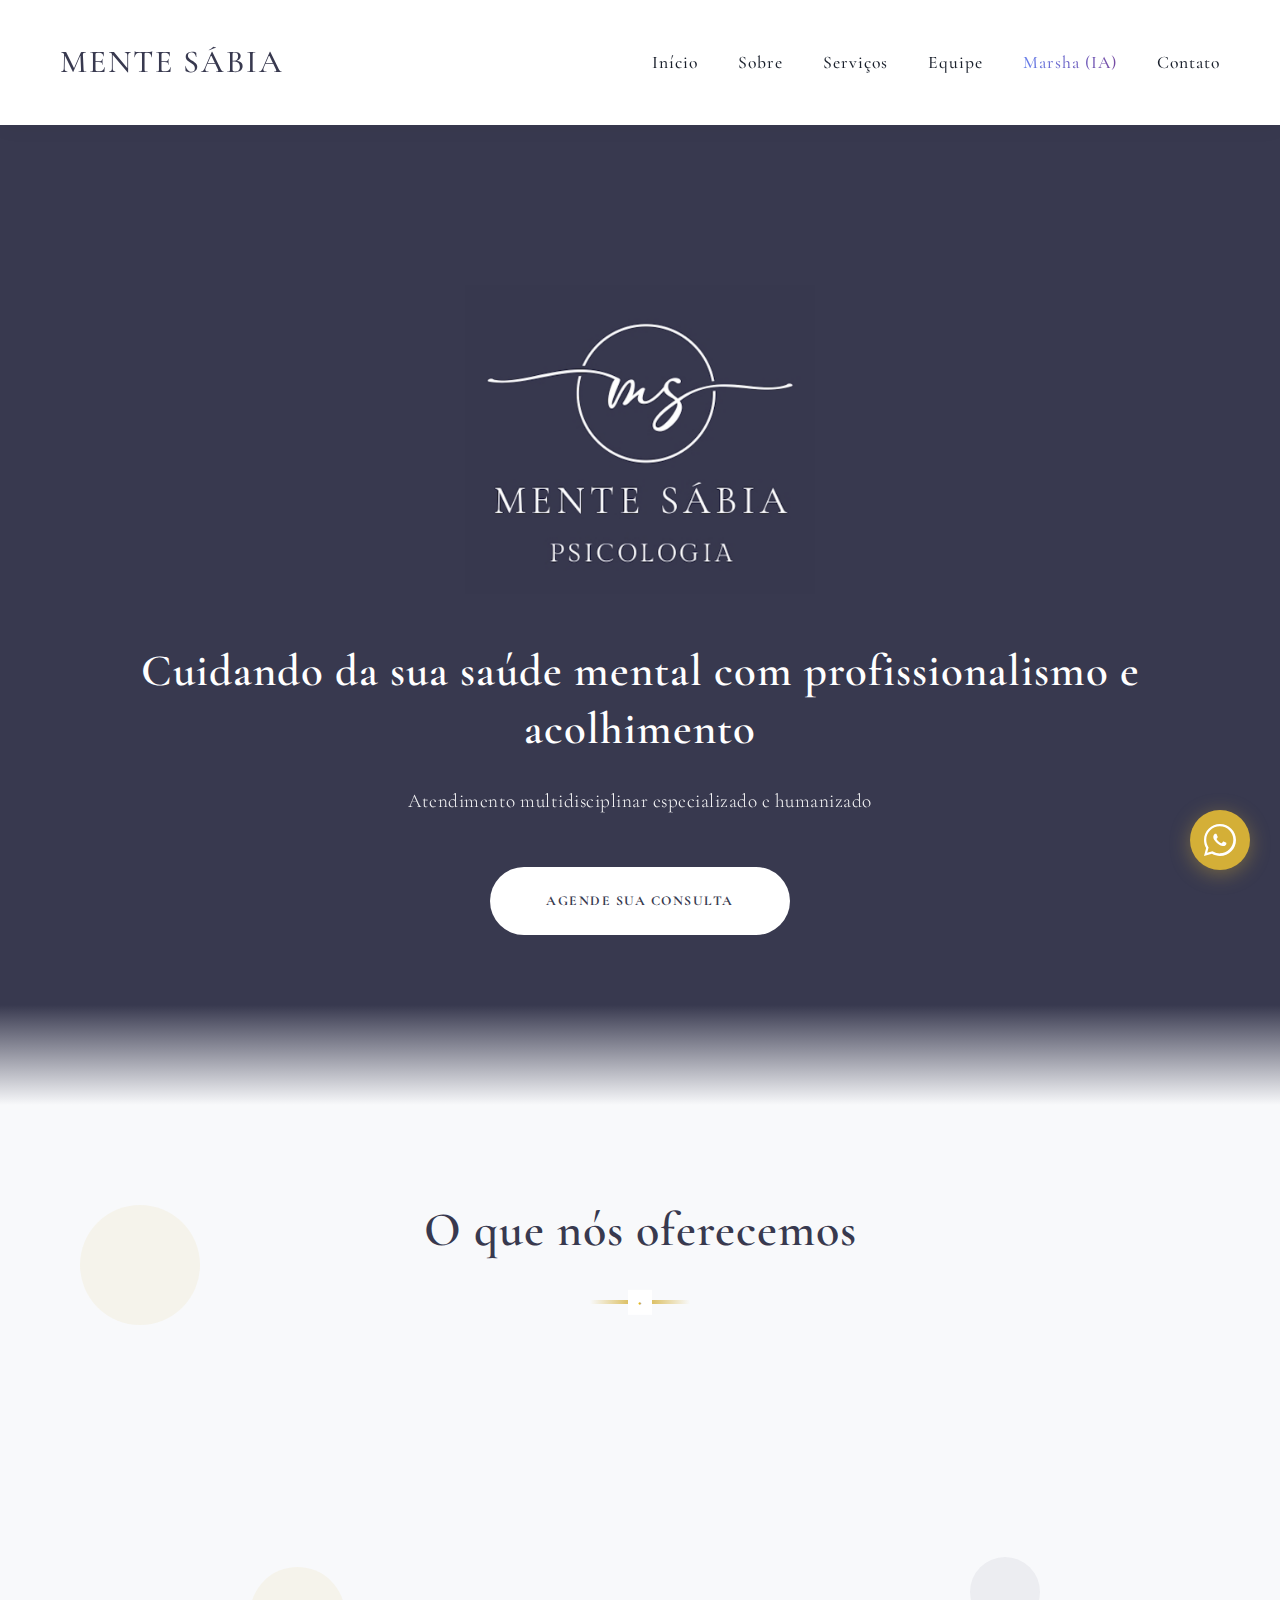
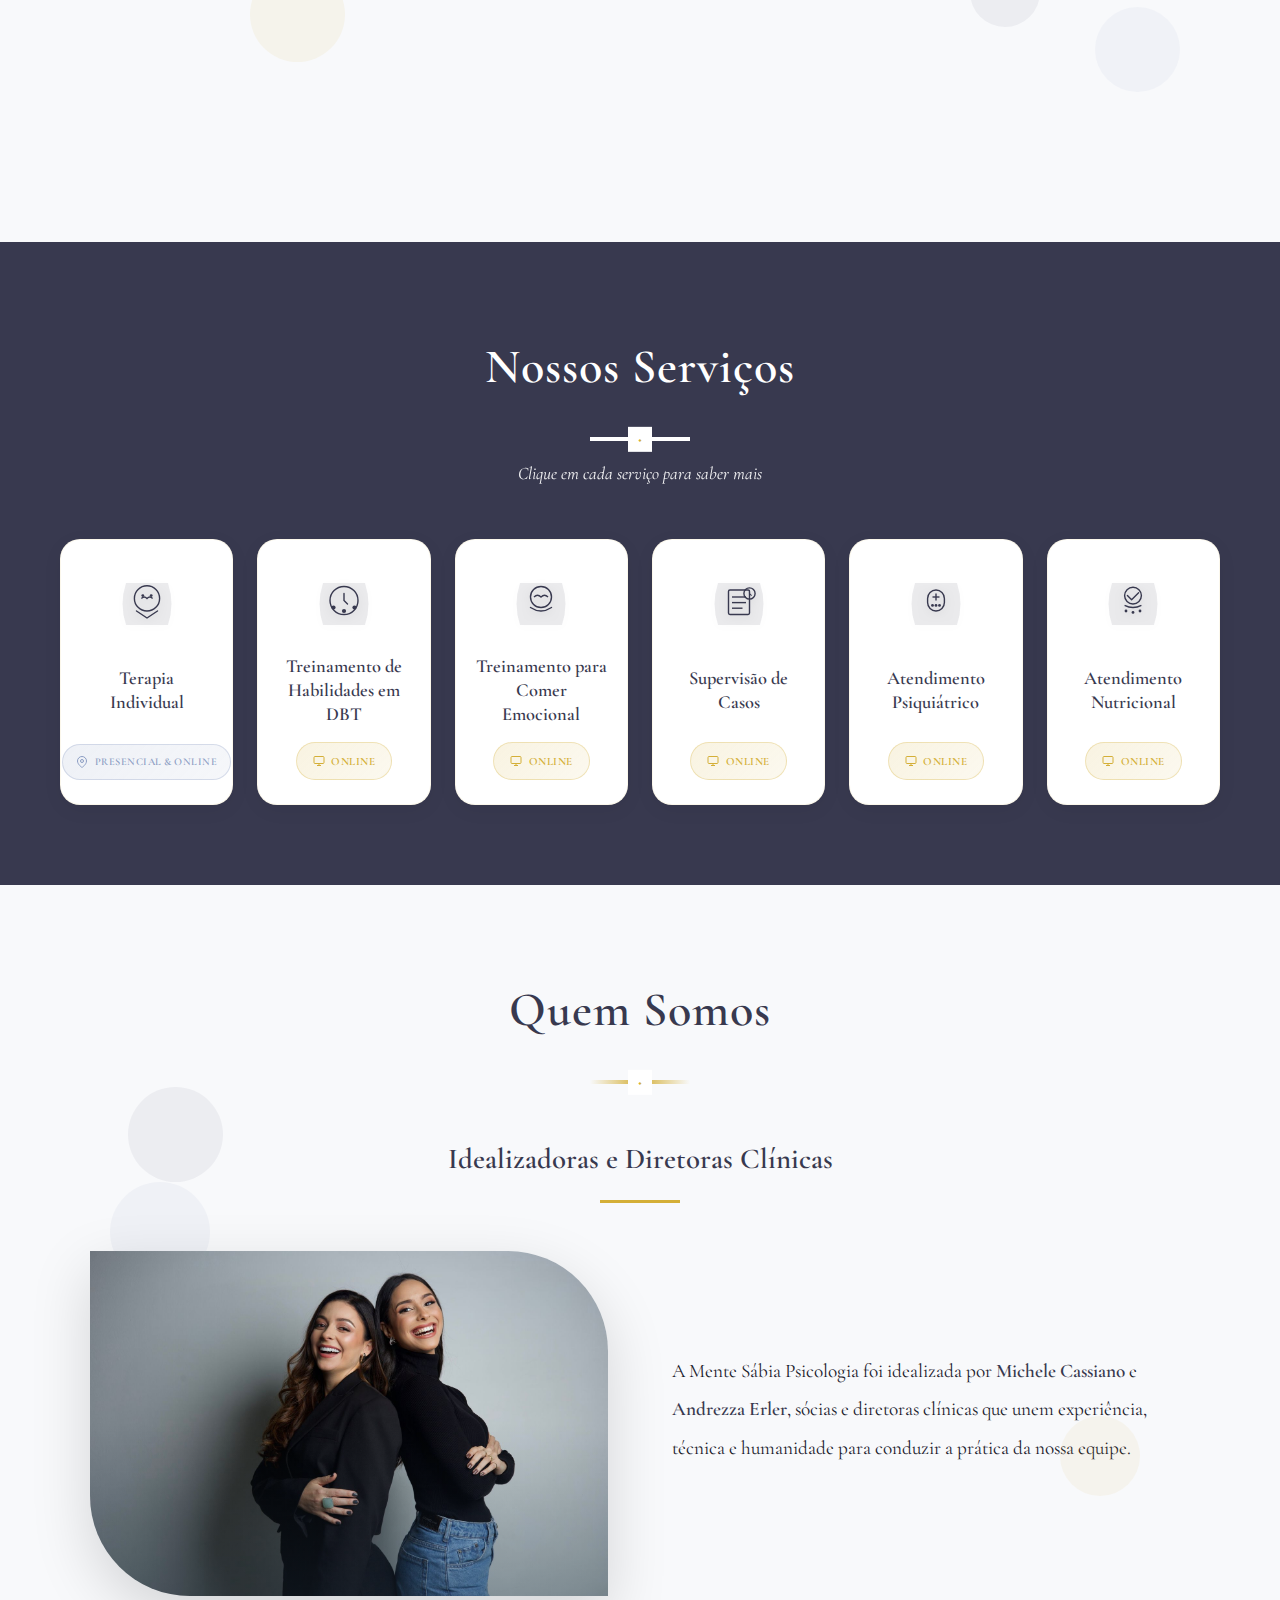
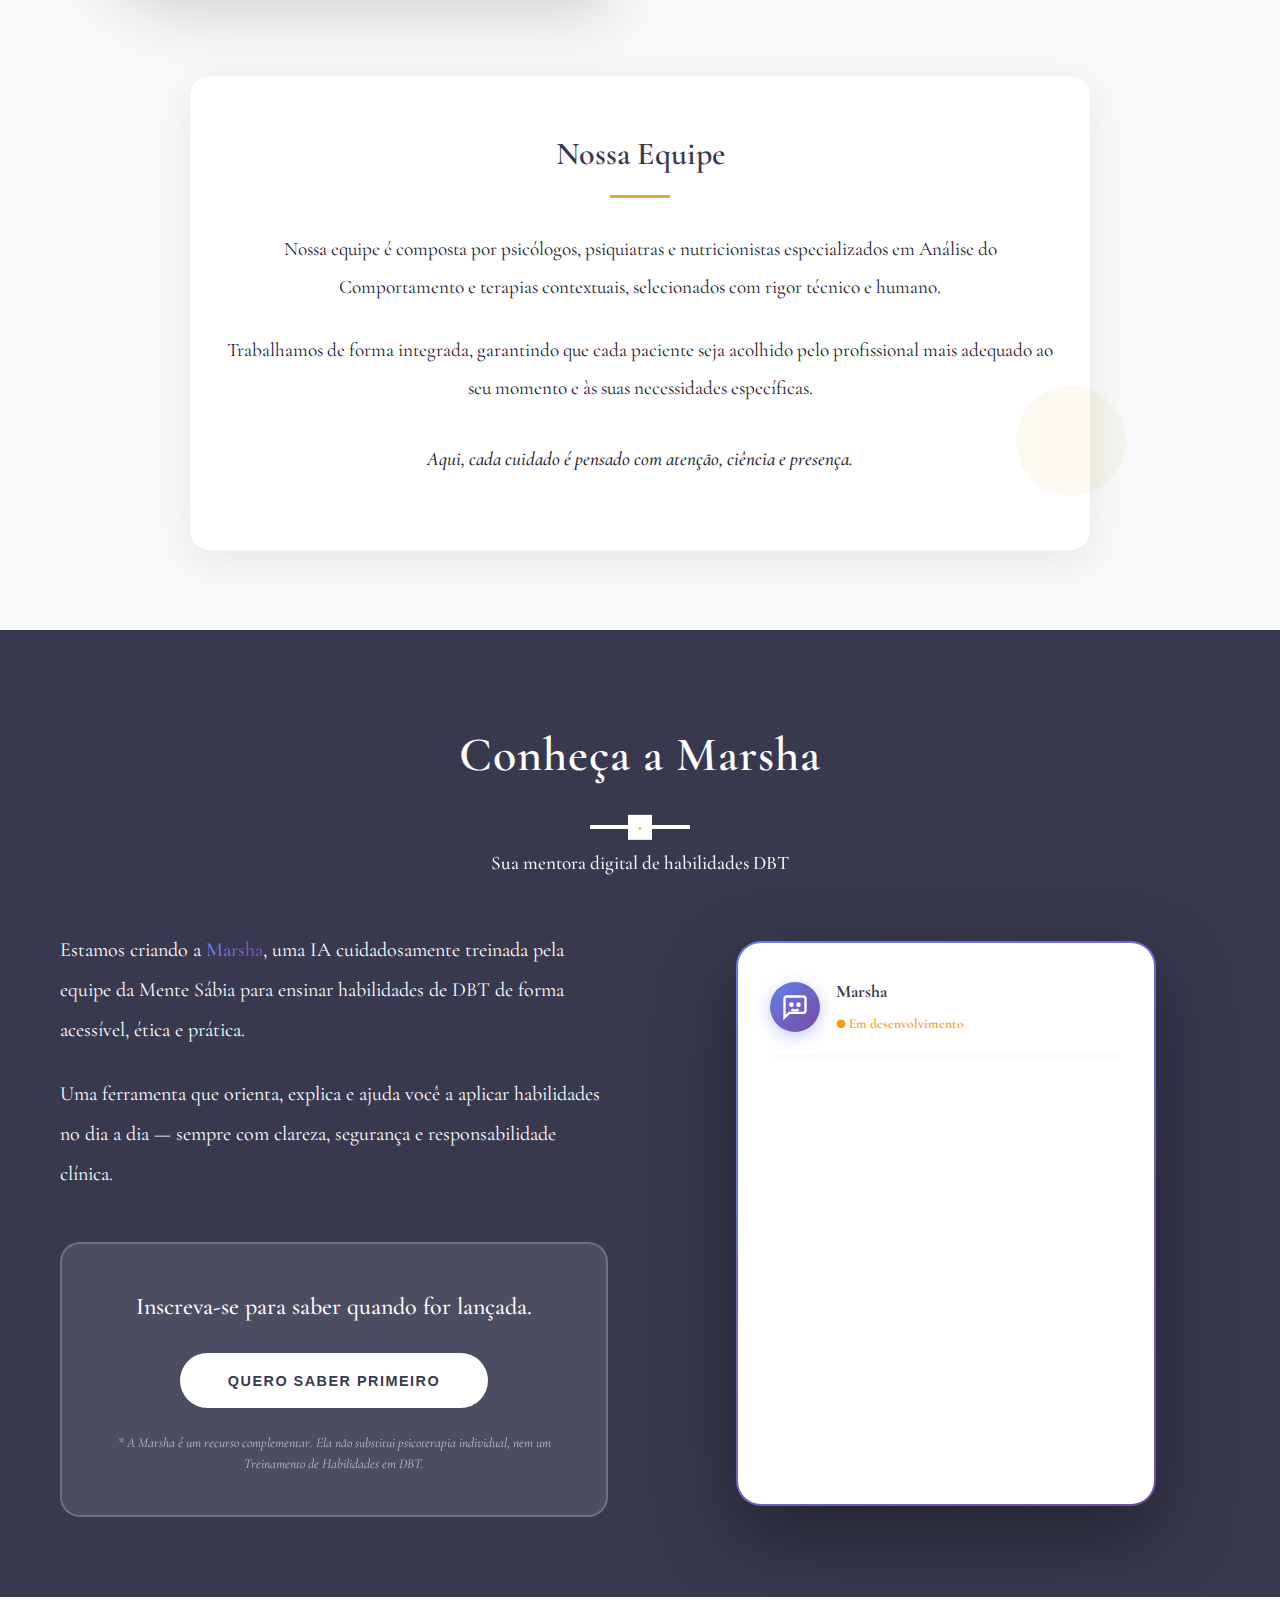
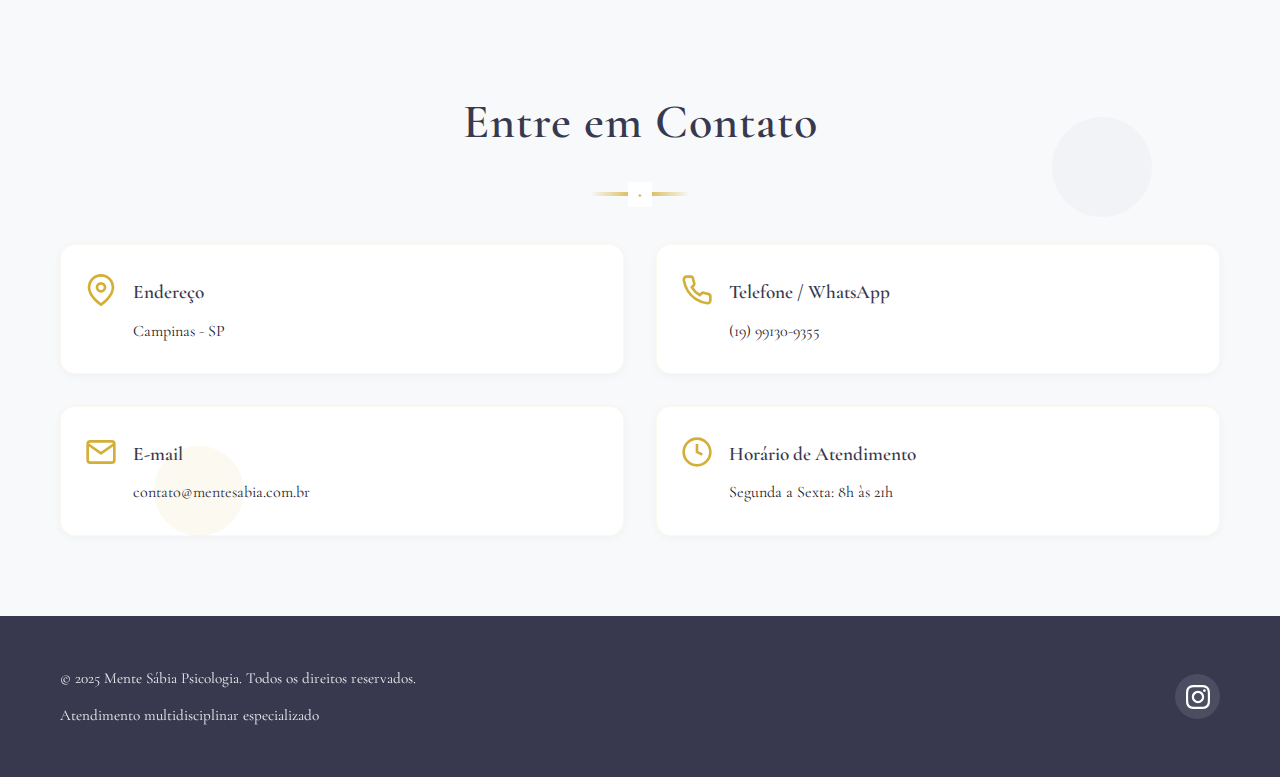
<file: index.html>
<!DOCTYPE html>
<html lang="pt-BR">
<head>
    <meta charset="UTF-8">
    <meta name="viewport" content="width=device-width, initial-scale=1.0">
    <meta name="description" content="Mente Sábia - Clínica de Psicologia especializada em terapia individual, familiar e de casal. Atendimento humanizado com profissionais qualificados.">
    <meta name="keywords" content="psicologia, terapia, saúde mental, psicólogo, terapia online, ansiedade, depressão">
    <meta name="author" content="Mente Sábia Psicologia">
    
    <!-- Open Graph / Facebook -->
    <meta property="og:type" content="website">
    <meta property="og:url" content="https://clinica-mentesabia.netlify.app/">
    <meta property="og:title" content="Mente Sábia - Clínica de Psicologia">
    <meta property="og:description" content="Atendimento psicológico especializado e humanizado. Cuidando da sua saúde mental com profissionalismo e acolhimento.">
    <meta property="og:image" content="https://clinica-mentesabia.netlify.app/images/logo.png">
    
    <!-- Twitter -->
    <meta property="twitter:card" content="summary_large_image">
    <meta property="twitter:url" content="https://clinica-mentesabia.netlify.app/">
    <meta property="twitter:title" content="Mente Sábia - Clínica de Psicologia">
    <meta property="twitter:description" content="Atendimento psicológico especializado e humanizado.">
    <meta property="twitter:image" content="https://clinica-mentesabia.netlify.app/images/logo.png">
    
    <title>Mente Sábia - Clínica de Psicologia | Atendimento Humanizado</title>
    <link rel="preconnect" href="https://fonts.googleapis.com">
    <link rel="preconnect" href="https://fonts.gstatic.com" crossorigin>
    <link href="https://fonts.googleapis.com/css2?family=Playfair+Display:wght@400;600;700&family=Lato:wght@300;400;700&family=Cormorant+Garamond:wght@300;400;500;600;700&display=swap" rel="stylesheet">
    <link rel="stylesheet" href="styles.css">
</head>
<body>
    <header>
        <nav>
            <div class="container">
                <div class="logo">
                    <span class="logo-text">Mente Sábia</span>
                </div>
                <ul class="nav-links">
                    <li><a href="#inicio">Início</a></li>
                    <li><a href="#sobre">Sobre</a></li>
                    <li><a href="#servicos">Serviços</a></li>
                    <li><a href="#equipe">Equipe</a></li>
                    <li><a href="#ia" class="nav-ai">Marsha (IA)</a></li>
                    <li><a href="#contato">Contato</a></li>
                </ul>
                <button class="menu-toggle" aria-label="Menu">
                    <span></span>
                    <span></span>
                    <span></span>
                </button>
            </div>
        </nav>
    </header>

    <main>
        <section id="inicio" class="hero">
            <div class="hero-overlay"></div>
            <div class="container hero-content">
                <div class="hero-logo">
                    <img src="images/logo.png" alt="MS Psicologia">
                </div>
                <h2>Cuidando da sua saúde mental com profissionalismo e acolhimento</h2>
                <p>Atendimento multidisciplinar especializado e humanizado</p>
                <a href="https://wa.me/5519991309355?text=Olá!%20Gostaria%20de%20agendar%20uma%20consulta." target="_blank" class="btn-primary">Agende sua consulta</a>
            </div>
        </section>

        <section id="sobre" class="about">
            <div class="container">
                <div class="section-header">
                    <h2>O que nós oferecemos</h2>
                    <div class="divider"></div>
                </div>
                <div class="about-content">
                    <div class="about-text">
                        <p>Oferecemos atendimento multidisciplinar de qualidade, com foco no bem-estar emocional e mental dos nossos pacientes. Nossa missão é proporcionar um espaço seguro e acolhedor, onde você possa trabalhar suas questões emocionais com profissionais qualificados e experientes.</p>
                        <p>Ao nos procurar, você irá preencher um formulário contando brevemente suas expectativas e necessidades, e faremos uma triagem para selecionar o melhor profissional para o seu caso.</p>
                        <p class="highlight">Nosso objetivo é fazer com que você tenha a melhor experiência terapêutica possível. E a escolha do profissional faz toda a diferença.</p>
                    </div>
                </div>
            </div>
        </section>

        <section id="servicos" class="services">
            <div class="container">
                <div class="section-header">
                    <h2>Nossos Serviços</h2>
                    <div class="divider"></div>
                    <p class="section-subtitle">Clique em cada serviço para saber mais</p>
                </div>
                <div class="services-grid">
                    <div class="service-card" data-service="0">
                        <div class="service-icon">
                            <svg viewBox="0 0 100 100" fill="none">
                                <path d="M20 80 Q10 50 20 20 L80 20 Q90 50 80 80 Z" fill="currentColor" opacity="0.1"/>
                                <circle cx="50" cy="42" r="18" stroke="currentColor" stroke-width="2" fill="none"/>
                                <path d="M42 42 Q46 38 50 42 Q54 38 58 42" stroke="currentColor" stroke-width="2" fill="none"/>
                                <circle cx="44" cy="38" r="2" fill="currentColor"/>
                                <circle cx="56" cy="38" r="2" fill="currentColor"/>
                                <path d="M35 60 L50 70 L65 60" stroke="currentColor" stroke-width="2" fill="none" stroke-linecap="round" stroke-linejoin="round"/>
                            </svg>
                        </div>
                        <h3>Terapia Individual</h3>
                        <span class="service-badge hybrid">
                            <svg viewBox="0 0 24 24" fill="none" stroke="currentColor" stroke-width="2">
                                <path d="M21 10c0 7-9 13-9 13s-9-6-9-13a9 9 0 0 1 18 0z"></path>
                                <circle cx="12" cy="10" r="3"></circle>
                            </svg>
                            Presencial & Online
                        </span>
                    </div>

                    <div class="service-card" data-service="1">
                        <div class="service-icon">
                            <svg viewBox="0 0 100 100" fill="none">
                                <path d="M20 80 Q10 50 20 20 L80 20 Q90 50 80 80 Z" fill="currentColor" opacity="0.1"/>
                                <circle cx="50" cy="45" r="20" stroke="currentColor" stroke-width="2" fill="none"/>
                                <path d="M50 35 L50 45 L55 50" stroke="currentColor" stroke-width="2" fill="none" stroke-linecap="round"/>
                                <circle cx="35" cy="55" r="3" fill="currentColor"/>
                                <circle cx="50" cy="60" r="3" fill="currentColor"/>
                                <circle cx="65" cy="55" r="3" fill="currentColor"/>
                            </svg>
                        </div>
                        <h3>Treinamento de Habilidades em DBT</h3>
                        <span class="service-badge">
                            <svg viewBox="0 0 24 24" fill="none" stroke="currentColor" stroke-width="2">
                                <rect x="2" y="3" width="20" height="14" rx="2" ry="2"></rect>
                                <line x1="8" y1="21" x2="16" y2="21"></line>
                                <line x1="12" y1="17" x2="12" y2="21"></line>
                            </svg>
                            Online
                        </span>
                    </div>

                    <div class="service-card" data-service="2">
                        <div class="service-icon">
                            <svg viewBox="0 0 100 100" fill="none">
                                <path d="M20 80 Q10 50 20 20 L80 20 Q90 50 80 80 Z" fill="currentColor" opacity="0.1"/>
                                <circle cx="50" cy="40" r="15" stroke="currentColor" stroke-width="2" fill="none"/>
                                <path d="M40 40 Q45 35 50 40 Q55 35 60 40" stroke="currentColor" stroke-width="2" fill="none"/>
                                <path d="M35 55 Q50 65 65 55" stroke="currentColor" stroke-width="2" fill="none" stroke-linecap="round"/>
                            </svg>
                        </div>
                        <h3>Treinamento para Comer Emocional</h3>
                        <span class="service-badge">
                            <svg viewBox="0 0 24 24" fill="none" stroke="currentColor" stroke-width="2">
                                <rect x="2" y="3" width="20" height="14" rx="2" ry="2"></rect>
                                <line x1="8" y1="21" x2="16" y2="21"></line>
                                <line x1="12" y1="17" x2="12" y2="21"></line>
                            </svg>
                            Online
                        </span>
                    </div>

                    <div class="service-card" data-service="3">
                        <div class="service-icon">
                            <svg viewBox="0 0 100 100" fill="none">
                                <path d="M20 80 Q10 50 20 20 L80 20 Q90 50 80 80 Z" fill="currentColor" opacity="0.1"/>
                                <rect x="35" y="30" width="30" height="35" rx="2" stroke="currentColor" stroke-width="2" fill="none"/>
                                <line x1="40" y1="40" x2="60" y2="40" stroke="currentColor" stroke-width="2"/>
                                <line x1="40" y1="48" x2="60" y2="48" stroke="currentColor" stroke-width="2"/>
                                <line x1="40" y1="56" x2="55" y2="56" stroke="currentColor" stroke-width="2"/>
                                <circle cx="65" cy="35" r="8" stroke="currentColor" stroke-width="2" fill="none"/>
                                <path d="M65 30 L65 35 L68 38" stroke="currentColor" stroke-width="1.5" fill="none"/>
                            </svg>
                        </div>
                        <h3>Supervisão de Casos</h3>
                        <span class="service-badge">
                            <svg viewBox="0 0 24 24" fill="none" stroke="currentColor" stroke-width="2">
                                <rect x="2" y="3" width="20" height="14" rx="2" ry="2"></rect>
                                <line x1="8" y1="21" x2="16" y2="21"></line>
                                <line x1="12" y1="17" x2="12" y2="21"></line>
                            </svg>
                            Online
                        </span>
                    </div>

                    <div class="service-card" data-service="4">
                        <div class="service-icon">
                            <svg viewBox="0 0 100 100" fill="none">
                                <path d="M20 80 Q10 50 20 20 L80 20 Q90 50 80 80 Z" fill="currentColor" opacity="0.1"/>
                                <rect x="38" y="30" width="24" height="30" rx="12" stroke="currentColor" stroke-width="2" fill="none"/>
                                <line x1="50" y1="35" x2="50" y2="45" stroke="currentColor" stroke-width="2"/>
                                <line x1="45" y1="40" x2="55" y2="40" stroke="currentColor" stroke-width="2"/>
                                <circle cx="45" cy="52" r="2" fill="currentColor"/>
                                <circle cx="55" cy="52" r="2" fill="currentColor"/>
                                <circle cx="50" cy="52" r="2" fill="currentColor"/>
                            </svg>
                        </div>
                        <h3>Atendimento Psiquiátrico</h3>
                        <span class="service-badge">
                            <svg viewBox="0 0 24 24" fill="none" stroke="currentColor" stroke-width="2">
                                <rect x="2" y="3" width="20" height="14" rx="2" ry="2"></rect>
                                <line x1="8" y1="21" x2="16" y2="21"></line>
                                <line x1="12" y1="17" x2="12" y2="21"></line>
                            </svg>
                            Online
                        </span>
                    </div>

                    <div class="service-card" data-service="5">
                        <div class="service-icon">
                            <svg viewBox="0 0 100 100" fill="none">
                                <path d="M20 80 Q10 50 20 20 L80 20 Q90 50 80 80 Z" fill="currentColor" opacity="0.1"/>
                                <circle cx="50" cy="38" r="12" stroke="currentColor" stroke-width="2" fill="none"/>
                                <path d="M42 38 L48 44 L58 34" stroke="currentColor" stroke-width="2" fill="none" stroke-linecap="round" stroke-linejoin="round"/>
                                <path d="M38 52 Q50 58 62 52" stroke="currentColor" stroke-width="2" fill="none"/>
                                <circle cx="40" cy="60" r="2" fill="currentColor"/>
                                <circle cx="50" cy="62" r="2" fill="currentColor"/>
                                <circle cx="60" cy="60" r="2" fill="currentColor"/>
                            </svg>
                        </div>
                        <h3>Atendimento Nutricional</h3>
                        <span class="service-badge">
                            <svg viewBox="0 0 24 24" fill="none" stroke="currentColor" stroke-width="2">
                                <rect x="2" y="3" width="20" height="14" rx="2" ry="2"></rect>
                                <line x1="8" y1="21" x2="16" y2="21"></line>
                                <line x1="12" y1="17" x2="12" y2="21"></line>
                            </svg>
                            Online
                        </span>
                    </div>
                </div>
            </div>
        </section>

        <!-- Modal de Serviços -->
        <div id="serviceModal" class="modal">
            <div class="modal-content service-modal-content">
                <div class="modal-floating-circles">
                    <div class="modal-circle modal-circle-1"></div>
                    <div class="modal-circle modal-circle-2"></div>
                </div>
                <span class="close-service-modal">&times;</span>
                <div class="service-modal-body">
                    <div class="service-modal-icon" id="modalServiceIcon"></div>
                    <h2 id="modalServiceTitle"></h2>
                    <div class="service-modal-divider"></div>
                    <p id="modalServiceDescription"></p>
                </div>
            </div>
        </div>
            </div>
        </section>

        <section id="equipe" class="team">
            <div class="container">
                <div class="section-header">
                    <h2>Quem Somos</h2>
                    <div class="divider"></div>
                </div>
                
                <div class="founders-section">
                    <h3 class="founders-title">Idealizadoras e Diretoras Clínicas</h3>
                    <div class="team-content">
                        <div class="team-image">
                            <img src="images/equipe.jpeg" alt="Michele Cassiano e Andrezza Erler - Idealizadoras">
                        </div>
                        <div class="team-text">
                            <p>A Mente Sábia Psicologia foi idealizada por <strong>Michele Cassiano</strong> e <strong>Andrezza Erler</strong>, sócias e diretoras clínicas que unem experiência, técnica e humanidade para conduzir a prática da nossa equipe.</p>
                        </div>
                    </div>
                </div>
                
                <div class="team-info">
                    <h3>Nossa Equipe</h3>
                    <p>Nossa equipe é composta por psicólogos, psiquiatras e nutricionistas especializados em Análise do Comportamento e terapias contextuais, selecionados com rigor técnico e humano.</p>
                    <p>Trabalhamos de forma integrada, garantindo que cada paciente seja acolhido pelo profissional mais adequado ao seu momento e às suas necessidades específicas.</p>
                    <p class="team-highlight">Aqui, cada cuidado é pensado com atenção, ciência e presença.</p>
                </div>
            </div>
        </section>

        <section id="ia" class="ai-agent">
            <div class="container">
                <div class="section-header">
                    <h2>Conheça a Marsha</h2>
                    <div class="divider"></div>
                    <p class="section-subtitle-marsha">Sua mentora digital de habilidades DBT</p>
                </div>
                <div class="ai-content">
                    <div class="ai-text">
                        <div class="marsha-intro">
                            <p>Estamos criando a <strong>Marsha</strong>, uma IA cuidadosamente treinada pela equipe da Mente Sábia para ensinar habilidades de DBT de forma acessível, ética e prática.</p>
                            <p>Uma ferramenta que orienta, explica e ajuda você a aplicar habilidades no dia a dia — sempre com clareza, segurança e responsabilidade clínica.</p>
                        </div>
                        
                        <div class="marsha-cta">
                            <h3>Inscreva-se para saber quando for lançada.</h3>
                            <button class="btn-marsha-notify">Quero saber primeiro</button>
                            <p class="marsha-disclaimer">* A Marsha é um recurso complementar. Ela não substitui psicoterapia individual, nem um Treinamento de Habilidades em DBT.</p>
                        </div>
                    </div>
                    <div class="ai-visual">
                        <div class="ai-card">
                            <div class="ai-card-header">
                                <div class="ai-avatar">
                                    <svg viewBox="0 0 24 24" fill="none" stroke="currentColor" stroke-width="2">
                                        <path d="M21 15a2 2 0 0 1-2 2H7l-4 4V5a2 2 0 0 1 2-2h14a2 2 0 0 1 2 2z"></path>
                                        <circle cx="9" cy="10" r="1" fill="currentColor"></circle>
                                        <circle cx="15" cy="10" r="1" fill="currentColor"></circle>
                                        <path d="M9 14c.5.5 1.5 1 3 1s2.5-.5 3-1"></path>
                                    </svg>
                                </div>
                                <div>
                                    <h4>Marsha</h4>
                                    <span class="status-online">● Em desenvolvimento</span>
                                </div>
                            </div>
                            <div class="ai-card-body">
                                <div class="chat-bubble bot chat-anim-1">
                                    <p>Olá! Sou a Marsha. Como posso te ajudar hoje?</p>
                                </div>
                                <div class="typing-indicator typing-anim-1">
                                    <span></span>
                                    <span></span>
                                    <span></span>
                                </div>
                                <div class="chat-bubble user chat-anim-2">
                                    <p>Estou com dificuldade de dizer não para a minha amiga</p>
                                </div>
                                <div class="typing-indicator typing-anim-2">
                                    <span></span>
                                    <span></span>
                                    <span></span>
                                </div>
                                <div class="chat-bubble bot chat-anim-3">
                                    <p>Entendo que isso pode ser difícil. Que tal praticar a habilidade DEAR MAN? Ela ajuda a comunicar suas necessidades de forma clara e respeitosa.</p>
                                </div>
                            </div>
                        </div>
                    </div>
                </div>
            </div>
        </section>

        <section id="contato" class="contact">
            <div class="container">
                <div class="section-header">
                    <h2>Entre em Contato</h2>
                    <div class="divider"></div>
                </div>
                <div class="contact-info">
                        <div class="contact-item">
                            <div class="icon">
                                <svg viewBox="0 0 24 24" fill="none" stroke="currentColor" stroke-width="2">
                                    <path d="M21 10c0 7-9 13-9 13s-9-6-9-13a9 9 0 0 1 18 0z"></path>
                                    <circle cx="12" cy="10" r="3"></circle>
                                </svg>
                            </div>
                            <div>
                                <h3>Endereço</h3>
                                <p>Campinas - SP</p>
                            </div>
                        </div>
                        <div class="contact-item">
                            <div class="icon">
                                <svg viewBox="0 0 24 24" fill="none" stroke="currentColor" stroke-width="2">
                                    <path d="M22 16.92v3a2 2 0 0 1-2.18 2 19.79 19.79 0 0 1-8.63-3.07 19.5 19.5 0 0 1-6-6 19.79 19.79 0 0 1-3.07-8.67A2 2 0 0 1 4.11 2h3a2 2 0 0 1 2 1.72 12.84 12.84 0 0 0 .7 2.81 2 2 0 0 1-.45 2.11L8.09 9.91a16 16 0 0 0 6 6l1.27-1.27a2 2 0 0 1 2.11-.45 12.84 12.84 0 0 0 2.81.7A2 2 0 0 1 22 16.92z"></path>
                                </svg>
                            </div>
                            <div>
                                <h3>Telefone / WhatsApp</h3>
                                <p>(19) 99130-9355</p>
                            </div>
                        </div>
                        <div class="contact-item">
                            <div class="icon">
                                <svg viewBox="0 0 24 24" fill="none" stroke="currentColor" stroke-width="2">
                                    <path d="M4 4h16c1.1 0 2 .9 2 2v12c0 1.1-.9 2-2 2H4c-1.1 0-2-.9-2-2V6c0-1.1.9-2 2-2z"></path>
                                    <polyline points="22,6 12,13 2,6"></polyline>
                                </svg>
                            </div>
                            <div>
                                <h3>E-mail</h3>
                                <p>contato@mentesabia.com.br</p>
                            </div>
                        </div>
                        <div class="contact-item">
                            <div class="icon">
                                <svg viewBox="0 0 24 24" fill="none" stroke="currentColor" stroke-width="2">
                                    <circle cx="12" cy="12" r="10"></circle>
                                    <polyline points="12 6 12 12 16 14"></polyline>
                                </svg>
                            </div>
                            <div>
                                <h3>Horário de Atendimento</h3>
                                <p>Segunda a Sexta: 8h às 21h</p>
                            </div>
                        </div>
                    </div>
                </div>
            </div>
        </section>
    </main>

    <footer>
        <div class="container">
            <div class="footer-content">
                <div class="footer-text">
                    <p>&copy; 2025 Mente Sábia Psicologia. Todos os direitos reservados.</p>
                    <p>Atendimento multidisciplinar especializado</p>
                </div>
                <div class="footer-social">
                    <a href="https://www.instagram.com/mentesabia.psicologia/" target="_blank" rel="noopener noreferrer" aria-label="Instagram Mente Sábia" class="social-link">
                        <svg viewBox="0 0 24 24" fill="currentColor">
                            <path d="M12 2.163c3.204 0 3.584.012 4.85.07 3.252.148 4.771 1.691 4.919 4.919.058 1.265.069 1.645.069 4.849 0 3.205-.012 3.584-.069 4.849-.149 3.225-1.664 4.771-4.919 4.919-1.266.058-1.644.07-4.85.07-3.204 0-3.584-.012-4.849-.07-3.26-.149-4.771-1.699-4.919-4.92-.058-1.265-.07-1.644-.07-4.849 0-3.204.013-3.583.07-4.849.149-3.227 1.664-4.771 4.919-4.919 1.266-.057 1.645-.069 4.849-.069zm0-2.163c-3.259 0-3.667.014-4.947.072-4.358.2-6.78 2.618-6.98 6.98-.059 1.281-.073 1.689-.073 4.948 0 3.259.014 3.668.072 4.948.2 4.358 2.618 6.78 6.98 6.98 1.281.058 1.689.072 4.948.072 3.259 0 3.668-.014 4.948-.072 4.354-.2 6.782-2.618 6.979-6.98.059-1.28.073-1.689.073-4.948 0-3.259-.014-3.667-.072-4.947-.196-4.354-2.617-6.78-6.979-6.98-1.281-.059-1.69-.073-4.949-.073zm0 5.838c-3.403 0-6.162 2.759-6.162 6.162s2.759 6.163 6.162 6.163 6.162-2.759 6.162-6.163c0-3.403-2.759-6.162-6.162-6.162zm0 10.162c-2.209 0-4-1.79-4-4 0-2.209 1.791-4 4-4s4 1.791 4 4c0 2.21-1.791 4-4 4zm6.406-11.845c-.796 0-1.441.645-1.441 1.44s.645 1.44 1.441 1.44c.795 0 1.439-.645 1.439-1.44s-.644-1.44-1.439-1.44z"/>
                        </svg>
                    </a>
                </div>
            </div>
        </div>
    </footer>

    <!-- Botão Flutuante WhatsApp -->
    <a href="https://wa.me/5519991309355?text=Olá!%20Gostaria%20de%20agendar%20uma%20consulta." class="whatsapp-float" target="_blank" aria-label="Fale conosco no WhatsApp">
        <svg viewBox="0 0 32 32" fill="currentColor">
            <path d="M16 0c-8.837 0-16 7.163-16 16 0 2.825 0.737 5.607 2.137 8.048l-2.137 7.952 7.933-2.127c2.42 1.37 5.173 2.127 8.067 2.127 8.837 0 16-7.163 16-16s-7.163-16-16-16zM16 29.467c-2.482 0-4.908-0.646-7.07-1.87l-0.507-0.292-5.247 1.408 1.417-5.267-0.316-0.523c-1.314-2.148-2.009-4.625-2.009-7.19 0-7.467 6.075-13.533 13.533-13.533s13.533 6.075 13.533 13.533-6.075 13.533-13.533 13.533zM21.933 18.667c-0.333-0.167-1.933-0.958-2.233-1.067s-0.517-0.167-0.733 0.167c-0.217 0.333-0.833 1.067-1.025 1.283s-0.375 0.25-0.708 0.083c-0.333-0.167-1.408-0.517-2.683-1.65-0.992-0.883-1.658-1.975-1.85-2.308s-0.021-0.512 0.146-0.679c0.15-0.146 0.333-0.383 0.5-0.575s0.225-0.333 0.333-0.558c0.108-0.225 0.058-0.417-0.025-0.575s-0.733-1.767-1.008-2.417c-0.267-0.633-0.533-0.542-0.733-0.558-0.183-0.008-0.4-0.008-0.617-0.008s-0.567 0.083-0.867 0.417c-0.3 0.333-1.133 1.108-1.133 2.7s1.158 3.133 1.317 3.35c0.158 0.217 2.267 3.467 5.492 4.858 0.767 0.333 1.367 0.533 1.833 0.683 0.775 0.242 1.483 0.208 2.042 0.125 0.625-0.092 1.933-0.792 2.208-1.558s0.275-1.417 0.192-1.558c-0.083-0.142-0.3-0.225-0.633-0.392z"/>
        </svg>
    </a>

    <!-- Botão Voltar ao Topo -->
    <button id="scrollToTop" class="scroll-to-top" aria-label="Voltar ao topo">
        <svg viewBox="0 0 24 24" fill="none" stroke="currentColor" stroke-width="2">
            <path d="M18 15l-6-6-6 6"/>
        </svg>
    </button>

    <!-- Modal de Checkout Marsha -->
    <div id="checkoutModalMarsha" class="modal">
        <div class="modal-content">
            <span class="close-modal-marsha">&times;</span>
            <div class="checkout-header">
                <h2>Assinar Marsha</h2>
                <p>Sua Assistente de Bem-Estar 24/7</p>
            </div>
            <div class="checkout-body">
                <div class="product-summary">
                    <div class="product-info">
                        <span class="product-icon">💬</span>
                        <div>
                            <h3>Marsha - Assinatura Mensal</h3>
                            <p>Acesso ilimitado 24/7</p>
                        </div>
                    </div>
                    <div class="product-price">
                        <span class="price">R$ 97,00</span>
                        <span class="period">/mês</span>
                    </div>
                </div>

                <form id="checkoutFormMarsha" class="checkout-form">
                    <h3>Seus Dados</h3>
                    
                    <div class="form-group">
                        <label for="nomeMarsha">Nome Completo *</label>
                        <input type="text" id="nomeMarsha" name="nome" required>
                    </div>

                    <div class="form-group">
                        <label for="emailMarsha">E-mail *</label>
                        <input type="email" id="emailMarsha" name="email" required>
                    </div>

                    <div class="form-group">
                        <label for="telefoneMarsha">WhatsApp *</label>
                        <input type="tel" id="telefoneMarsha" name="telefone" placeholder="(00) 00000-0000" required>
                    </div>

                    <div class="form-group">
                        <label for="cpfMarsha">CPF *</label>
                        <input type="text" id="cpfMarsha" name="cpf" placeholder="000.000.000-00" required>
                    </div>

                    <div class="form-group checkbox-group">
                        <label>
                            <input type="checkbox" id="termosMarsha" required>
                            <span>Aceito os termos de uso e política de privacidade *</span>
                        </label>
                    </div>

                    <button type="submit" class="btn-submit btn-mercadopago">
                        <span>Pagar com Mercado Pago</span>
                        <span class="mp-icon">💳</span>
                    </button>

                    <div class="payment-methods">
                        <p>Aceitamos:</p>
                        <div class="methods-icons">
                            <span>💳 Cartão</span>
                            <span>📱 PIX</span>
                            <span>📄 Boleto</span>
                        </div>
                    </div>

                    <p class="checkout-note">Após a confirmação do pagamento, você receberá suas credenciais de acesso em até 24 horas por email.</p>
                </form>
            </div>
        </div>
    </div>

    <!-- Modal de Confirmação -->
    <div id="confirmationModal" class="modal">
        <div class="modal-content">
            <div class="confirmation-content">
                <div class="success-icon">✓</div>
                <h2>Pagamento Confirmado!</h2>
                <p class="success-message">Obrigado pela sua assinatura da Marsha!</p>
                
                <div class="next-steps">
                    <h3>Próximos Passos:</h3>
                    <div class="step">
                        <span class="step-number">1</span>
                        <p>Você receberá um email de confirmação em breve</p>
                    </div>
                    <div class="step">
                        <span class="step-number">2</span>
                        <p>Nossa equipe criará seu acesso personalizado</p>
                    </div>
                    <div class="step">
                        <span class="step-number">3</span>
                        <p>Em até 24 horas, você receberá suas credenciais por email e WhatsApp</p>
                    </div>
                </div>

                <div class="contact-support">
                    <p>Dúvidas? Entre em contato:</p>
                    <a href="https://wa.me/5519991309355" class="btn-whatsapp-support">
                        📱 Falar com Suporte
                    </a>
                </div>

                <button class="btn-close-confirmation">Fechar</button>
            </div>
        </div>
    </div>

    <script src="script.js"></script>
</body>
</html>
</file>
<file: styles.css>
* {
    margin: 0;
    padding: 0;
    box-sizing: border-box;
}

:root {
    --primary-color: #38394F;
    --secondary-color: #2d2e3a;
    --accent-color: #8b9dc3;
    --gold: #d4af37;
    --text-color: #1a202c;
    --light-text: #718096;
    --light-bg: #f8f9fb;
    --white: #ffffff;
    --shadow: 0 10px 30px rgba(0,0,0,0.08);
    --shadow-lg: 0 20px 60px rgba(0,0,0,0.15);
}

body {
    font-family: 'Cormorant Garamond', serif;
    line-height: 1.9;
    color: var(--text-color);
    overflow-x: hidden;
}

html {
    scroll-behavior: smooth;
}

.container {
    max-width: 1200px;
    margin: 0 auto;
    padding: 0 20px;
}

/* Header */
header {
    background: rgba(255, 255, 255, 0.98);
    backdrop-filter: blur(10px);
    box-shadow: 0 2px 20px rgba(0,0,0,0.05);
    position: sticky;
    top: 0;
    z-index: 1000;
    transition: all 0.3s ease;
}

nav {
    padding: 2rem 0;
}

nav .container {
    display: flex;
    justify-content: space-between;
    align-items: center;
}

.logo {
    display: flex;
    align-items: center;
}

.logo-text {
    font-family: 'Cormorant Garamond', serif;
    font-size: 2rem;
    font-weight: 500;
    color: var(--primary-color);
    letter-spacing: 2px;
    text-transform: uppercase;
}

.hero-logo {
    margin-bottom: 3rem;
    animation: fadeInUp 1s ease;
    display: flex;
    justify-content: center;
    align-items: center;
}

.hero-logo img {
    max-width: 350px;
    width: 100%;
    height: auto;
    display: block;
}

.nav-links {
    display: flex;
    list-style: none;
    gap: 2.5rem;
}

.nav-links a {
    text-decoration: none;
    color: var(--text-color);
    font-family: 'Cormorant Garamond', serif;
    font-weight: 500;
    font-size: 1.1rem;
    transition: all 0.3s ease;
    letter-spacing: 1px;
    position: relative;
    padding-bottom: 5px;
}

.nav-links a::after {
    content: '';
    position: absolute;
    bottom: 0;
    left: 50%;
    transform: translateX(-50%);
    width: 0;
    height: 2px;
    background: var(--gold);
    transition: width 0.3s ease;
}

.nav-links a:hover {
    color: var(--primary-color);
}

.nav-links a:hover::after {
    width: 100%;
}

/* Efeito especial para Marsha (IA) */
.nav-ai {
    position: relative;
    background: linear-gradient(90deg, #667eea 0%, #764ba2 50%, #667eea 100%);
    background-size: 200% auto;
    -webkit-background-clip: text;
    -webkit-text-fill-color: transparent;
    background-clip: text;
    font-weight: 600;
    animation: shimmer 3s linear infinite;
}

@keyframes shimmer {
    to {
        background-position: 200% center;
    }
}

.nav-ai::after {
    background: linear-gradient(90deg, #667eea, #764ba2) !important;
}

.nav-ai:hover {
    animation: shimmer 1.5s linear infinite;
}

.nav-ai::before {
    content: '✨';
    position: absolute;
    left: -20px;
    opacity: 0;
    transition: all 0.3s ease;
    font-size: 0.9rem;
}

.nav-ai:hover::before {
    opacity: 1;
    left: -25px;
}

.menu-toggle {
    display: none;
    flex-direction: column;
    background: none;
    border: none;
    cursor: pointer;
    gap: 5px;
}

.menu-toggle span {
    width: 28px;
    height: 3px;
    background: var(--primary-color);
    transition: 0.3s;
    border-radius: 2px;
}

/* Hero Section */
.hero {
    background: #38394F;
    color: var(--white);
    padding: 10rem 0;
    text-align: center;
    position: relative;
    overflow: hidden;
}



.hero::after {
    content: '';
    position: absolute;
    bottom: 0;
    left: 0;
    right: 0;
    height: 100px;
    background: linear-gradient(to top, var(--light-bg), transparent);
}

.hero-content {
    position: relative;
    z-index: 1;
}

.hero h2 {
    font-family: 'Cormorant Garamond', serif;
    font-size: 2.8rem;
    margin-bottom: 1.5rem;
    font-weight: 600;
    line-height: 1.3;
    letter-spacing: 1px;
    animation: fadeInUp 1s ease;
}

.hero p {
    font-size: 1.2rem;
    margin-bottom: 3rem;
    font-weight: 300;
    letter-spacing: 0.5px;
    opacity: 0.95;
    animation: fadeInUp 1s ease 0.2s both;
}

@keyframes fadeInUp {
    from {
        opacity: 0;
        transform: translateY(30px);
    }
    to {
        opacity: 1;
        transform: translateY(0);
    }
}

.btn-primary {
    display: inline-block;
    background: var(--white);
    color: var(--primary-color);
    padding: 1.3rem 3.5rem;
    text-decoration: none;
    border-radius: 50px;
    font-weight: 700;
    transition: all 0.4s cubic-bezier(0.175, 0.885, 0.32, 1.275);
    letter-spacing: 1.5px;
    text-transform: uppercase;
    font-size: 0.85rem;
    position: relative;
    overflow: hidden;
    animation: fadeInUp 1s ease 0.4s both;
}

.btn-primary::before {
    content: '';
    position: absolute;
    top: 50%;
    left: 50%;
    width: 0;
    height: 0;
    border-radius: 50%;
    background: var(--gold);
    transition: width 0.6s, height 0.6s, top 0.6s, left 0.6s;
    transform: translate(-50%, -50%);
    z-index: -1;
}

.btn-primary:hover {
    transform: translateY(-5px);
    box-shadow: 0 15px 40px rgba(0,0,0,0.3);
    color: var(--white);
}

.btn-primary:hover::before {
    width: 300px;
    height: 300px;
}

/* Section Headers */
.section-header {
    text-align: center;
    margin-bottom: 3rem;
}

.section-header h2 {
    font-family: 'Cormorant Garamond', serif;
    font-size: 3rem;
    color: var(--primary-color);
    margin-bottom: 1.5rem;
    font-weight: 600;
    letter-spacing: 1px;
}

.divider {
    width: 100px;
    height: 4px;
    background: linear-gradient(90deg, transparent, var(--gold), transparent);
    margin: 0 auto;
    position: relative;
}

.divider::before {
    content: '◆';
    position: absolute;
    top: 50%;
    left: 50%;
    transform: translate(-50%, -50%);
    color: var(--gold);
    font-size: 0.8rem;
    background: var(--white);
    padding: 0 10px;
}

/* About Section */
.about {
    padding: 5rem 0;
    background: var(--light-bg);
    position: relative;
    overflow: hidden;
}

.about::before {
    content: '';
    position: absolute;
    top: 100px;
    left: 80px;
    width: 120px;
    height: 120px;
    background: var(--gold);
    border-radius: 50%;
    opacity: 0.08;
    z-index: 0;
    animation: floatSlow 20s ease-in-out infinite;
}

@keyframes floatSlow {
    0%, 100% {
        transform: translate(0, 0);
    }
    25% {
        transform: translate(15px, -20px);
    }
    50% {
        transform: translate(-10px, -15px);
    }
    75% {
        transform: translate(20px, 10px);
    }
}

.about::after {
    content: '';
    position: absolute;
    bottom: 150px;
    right: 100px;
    width: 85px;
    height: 85px;
    background: var(--accent-color);
    border-radius: 50%;
    opacity: 0.07;
    z-index: 0;
    animation: floatSlow 25s ease-in-out infinite reverse;
}

.about-content::before {
    content: '';
    position: absolute;
    top: 50%;
    right: 50px;
    width: 70px;
    height: 70px;
    background: var(--primary-color);
    border-radius: 50%;
    opacity: 0.06;
    z-index: 0;
    animation: floatSlow 18s ease-in-out infinite;
}

.about-content::after {
    content: '';
    position: absolute;
    bottom: 100px;
    left: 60px;
    width: 95px;
    height: 95px;
    background: var(--gold);
    border-radius: 50%;
    opacity: 0.08;
    z-index: 0;
    animation: floatSlow 22s ease-in-out infinite reverse;
}

.about-content {
    max-width: 900px;
    margin: 0 auto;
    position: relative;
    z-index: 1;
}

.about-text p {
    font-size: 1.35rem;
    margin-bottom: 2rem;
    text-align: center;
    color: var(--text-color);
    line-height: 2.1;
    opacity: 0;
    animation: fadeInUp 0.8s ease forwards;
}

.about-text p:nth-child(1) {
    animation-delay: 0.1s;
}

.about-text p:nth-child(2) {
    animation-delay: 0.2s;
}

.about-text p:nth-child(3) {
    animation-delay: 0.3s;
}

.about-text .highlight {
    font-style: italic;
    color: var(--gold);
    font-weight: 600;
    font-size: 1.3rem;
    position: relative;
    display: inline-block;
}

.about-text .highlight::before {
    content: '"';
    font-size: 3rem;
    position: absolute;
    left: -30px;
    top: -10px;
    opacity: 0.2;
    font-family: 'Playfair Display', serif;
}

.about-text .highlight::after {
    content: '"';
    font-size: 3rem;
    position: absolute;
    right: -30px;
    bottom: -20px;
    opacity: 0.2;
    font-family: 'Playfair Display', serif;
}

/* Services Section */
.services {
    padding: 5rem 0;
    background: #38394F;
    color: var(--white);
    position: relative;
    overflow: hidden;
}



.services .section-header h2 {
    color: var(--white);
}

.services .divider {
    background: var(--white);
}

.section-subtitle {
    text-align: center;
    margin-top: 1rem;
    font-size: 1.1rem;
    opacity: 0.95;
    font-style: italic;
}

.section-subtitle-marsha {
    text-align: center;
    margin-top: 1rem;
    font-size: 1.2rem;
    opacity: 0.95;
    font-weight: 500;
}

.services-grid {
    display: grid;
    grid-template-columns: repeat(6, 1fr);
    gap: 1.5rem;
    margin-top: 3rem;
}

.service-card {
    background: var(--white);
    border-radius: 20px;
    padding: 1.8rem 1.2rem 1.5rem 1.2rem;
    text-align: center;
    cursor: pointer;
    transition: all 0.4s cubic-bezier(0.4, 0, 0.2, 1);
    position: relative;
    overflow: hidden;
    box-shadow: 0 5px 20px rgba(0,0,0,0.05);
    border: 1px solid rgba(212, 175, 55, 0.1);
    display: flex;
    flex-direction: column;
    align-items: center;
}

.service-card::before {
    content: '';
    position: absolute;
    top: 0;
    left: -100%;
    width: 100%;
    height: 100%;
    background: linear-gradient(90deg, transparent, rgba(212, 175, 55, 0.1), transparent);
    transition: left 0.6s;
}

.service-card:hover::before {
    left: 100%;
}

.service-card:hover {
    transform: translateY(-10px) scale(1.02);
    box-shadow: 0 20px 60px rgba(0,0,0,0.15);
    border-color: var(--gold);
}

.service-card.active {
    background: var(--white);
    transform: translateY(-10px) scale(1.05);
    box-shadow: 0 25px 60px rgba(0, 0, 0, 0.2);
    border-color: var(--gold);
    z-index: 10;
}

.service-icon {
    width: 70px;
    height: 70px;
    margin: 0 auto 1rem;
    color: var(--primary-color);
    transition: all 0.4s ease;
}

.service-card:hover .service-icon {
    transform: scale(1.1);
    color: var(--gold);
}

.service-card.active .service-icon {
    color: var(--gold);
}

.service-icon svg {
    width: 100%;
    height: 100%;
    filter: drop-shadow(0 2px 4px rgba(0, 0, 0, 0.1));
}

.service-card h3 {
    font-family: 'Cormorant Garamond', serif;
    font-size: 1.15rem;
    color: var(--primary-color);
    margin-bottom: auto;
    font-weight: 600;
    line-height: 1.3;
    min-height: 50px;
    display: flex;
    align-items: center;
    justify-content: center;
    flex-grow: 1;
}

.service-badge {
    display: inline-flex;
    align-items: center;
    gap: 0.4rem;
    padding: 0.45rem 1rem;
    background: linear-gradient(135deg, rgba(212, 175, 55, 0.15), rgba(212, 175, 55, 0.08));
    border: 1px solid rgba(212, 175, 55, 0.3);
    border-radius: 20px;
    font-size: 0.7rem;
    font-weight: 600;
    color: var(--gold);
    text-transform: uppercase;
    letter-spacing: 0.5px;
    margin-top: 1rem;
    white-space: nowrap;
    min-height: 28px;
}

.service-badge svg {
    width: 12px;
    height: 12px;
}

.service-badge.hybrid {
    background: linear-gradient(135deg, rgba(139, 157, 195, 0.15), rgba(139, 157, 195, 0.08));
    border-color: rgba(139, 157, 195, 0.3);
    color: #8b9dc3;
    font-size: 0.65rem;
    padding: 0.45rem 0.8rem;
}

/* Modal de Serviços */
#serviceModal {
    animation: fadeIn 0.4s ease;
}

@keyframes fadeIn {
    from {
        opacity: 0;
    }
    to {
        opacity: 1;
    }
}

#serviceModal .modal-content {
    animation: modalSlideUp 0.6s cubic-bezier(0.4, 0, 0.2, 1);
}

@keyframes modalSlideUp {
    from {
        transform: translateY(80px) scale(0.9);
        opacity: 0;
    }
    to {
        transform: translateY(0) scale(1);
        opacity: 1;
    }
}

.service-modal-content {
    max-width: 550px;
    padding: 0;
    border-radius: 25px;
    box-shadow: 0 25px 80px rgba(0, 0, 0, 0.3);
    position: relative;
    overflow: hidden;
}

.modal-floating-circles {
    position: absolute;
    top: 0;
    left: 0;
    width: 100%;
    height: 100%;
    pointer-events: none;
    z-index: 0;
}

.modal-circle {
    position: absolute;
    border-radius: 50%;
    opacity: 0.08;
}

.modal-circle-1 {
    width: 150px;
    height: 150px;
    background: var(--gold);
    top: -50px;
    right: -50px;
    animation: floatSlow 18s ease-in-out infinite;
}

.modal-circle-2 {
    width: 180px;
    height: 180px;
    background: var(--accent-color);
    bottom: -60px;
    left: -60px;
    animation: floatSlow 22s ease-in-out infinite reverse;
}

.service-modal-body {
    padding: 3rem 2.5rem;
    text-align: center;
    position: relative;
    overflow: hidden;
}

.service-modal-body::before {
    content: '';
    position: absolute;
    top: -30px;
    right: -30px;
    width: 100px;
    height: 100px;
    background: var(--gold);
    border-radius: 50%;
    opacity: 0.08;
    z-index: 0;
    animation: floatSlow 20s ease-in-out infinite;
}

.service-modal-body::after {
    content: '';
    position: absolute;
    bottom: -40px;
    left: -40px;
    width: 120px;
    height: 120px;
    background: var(--accent-color);
    border-radius: 50%;
    opacity: 0.07;
    z-index: 0;
    animation: floatSlow 24s ease-in-out infinite reverse;
}

.service-modal-icon {
    width: 110px;
    height: 110px;
    margin: 0 auto 2rem;
    color: var(--primary-color);
    animation: iconPop 0.6s cubic-bezier(0.175, 0.885, 0.32, 1.275) 0.3s both;
}

@keyframes iconPop {
    0% {
        transform: scale(0) rotate(-180deg);
        opacity: 0;
    }
    100% {
        transform: scale(1) rotate(0deg);
        opacity: 1;
    }
}

.service-modal-icon svg {
    width: 100%;
    height: 100%;
    filter: drop-shadow(0 4px 12px rgba(0, 0, 0, 0.1));
}

.service-modal-body h2 {
    font-family: 'Cormorant Garamond', serif;
    font-size: 2rem;
    color: var(--primary-color);
    margin-bottom: 1.2rem;
    font-weight: 600;
    animation: fadeInUp 0.5s ease 0.4s both;
    position: relative;
    z-index: 1;
}

.service-modal-divider {
    width: 80px;
    height: 2px;
    background: linear-gradient(90deg, transparent, var(--gold), transparent);
    margin: 0 auto 2rem;
    animation: expandWidth 0.6s ease 0.5s both;
    position: relative;
    z-index: 1;
}

@keyframes expandWidth {
    from {
        width: 0;
        opacity: 0;
    }
    to {
        width: 80px;
        opacity: 1;
    }
}

.service-modal-body p {
    font-size: 1.1rem;
    line-height: 2;
    color: var(--text-color);
    text-align: left;
    margin-bottom: 2rem;
    animation: fadeInUp 0.5s ease 0.6s both;
    position: relative;
    z-index: 1;
}

.service-modal-badge {
    display: inline-flex;
    align-items: center;
    gap: 0.5rem;
    padding: 0.6rem 1.2rem;
    background: linear-gradient(135deg, rgba(212, 175, 55, 0.12), rgba(212, 175, 55, 0.06));
    border: 1px solid rgba(212, 175, 55, 0.25);
    border-radius: 25px;
    font-size: 0.85rem;
    font-weight: 600;
    color: var(--gold);
    text-transform: uppercase;
    letter-spacing: 0.5px;
    margin-bottom: 2rem;
    animation: fadeInUp 0.5s ease 0.7s both;
    position: relative;
    z-index: 1;
}

.service-modal-badge svg {
    width: 14px;
    height: 14px;
}

.service-modal-badge.hybrid {
    background: linear-gradient(135deg, rgba(139, 157, 195, 0.12), rgba(139, 157, 195, 0.06));
    border-color: rgba(139, 157, 195, 0.25);
    color: #8b9dc3;
}

.btn-modal-action {
    display: inline-block;
    background: var(--primary-color);
    color: var(--white);
    padding: 1rem 2.5rem;
    border: none;
    border-radius: 50px;
    font-weight: 600;
    text-decoration: none;
    transition: all 0.3s ease;
    text-transform: uppercase;
    letter-spacing: 1px;
    font-size: 0.85rem;
    animation: fadeInUp 0.5s ease 0.8s both;
    position: relative;
    z-index: 1;
}

.btn-modal-action:hover {
    background: var(--gold);
    transform: translateY(-3px);
    box-shadow: 0 10px 25px rgba(212, 175, 55, 0.3);
}

.close-service-modal {
    position: absolute;
    right: 15px;
    top: 15px;
    width: 35px;
    height: 35px;
    font-size: 1.5rem;
    font-weight: 300;
    color: var(--light-text);
    cursor: pointer;
    transition: all 0.3s ease;
    z-index: 10;
    display: flex;
    align-items: center;
    justify-content: center;
    border-radius: 50%;
    background: transparent;
}

.close-service-modal:hover {
    color: var(--white);
    background: var(--gold);
    transform: rotate(90deg);
}

/* Team Section */
.team {
    padding: 5rem 0;
    background: var(--light-bg);
    position: relative;
    overflow: hidden;
}

.team::before {
    content: '';
    position: absolute;
    top: 15%;
    left: 10%;
    width: 95px;
    height: 95px;
    background: var(--primary-color);
    border-radius: 50%;
    opacity: 0.06;
    z-index: 0;
    animation: floatSlow 24s ease-in-out infinite;
}

.team::after {
    content: '';
    position: absolute;
    bottom: 10%;
    right: 12%;
    width: 110px;
    height: 110px;
    background: var(--gold);
    border-radius: 50%;
    opacity: 0.07;
    z-index: 0;
    animation: floatSlow 19s ease-in-out infinite reverse;
}

.founders-section::before {
    content: '';
    position: absolute;
    top: 50px;
    left: 50px;
    width: 100px;
    height: 100px;
    background: var(--accent-color);
    border-radius: 50%;
    opacity: 0.08;
    z-index: 0;
    animation: floatSlow 21s ease-in-out infinite;
}

.founders-section::after {
    content: '';
    position: absolute;
    bottom: 100px;
    right: 80px;
    width: 80px;
    height: 80px;
    background: var(--gold);
    border-radius: 50%;
    opacity: 0.07;
    z-index: 0;
    animation: floatSlow 17s ease-in-out infinite reverse;
}

.founders-section {
    margin-bottom: 5rem;
    position: relative;
}

.founders-title {
    font-family: 'Cormorant Garamond', serif;
    font-size: 1.8rem;
    color: var(--primary-color);
    text-align: center;
    margin-bottom: 3rem;
    font-weight: 600;
    position: relative;
    padding-bottom: 1rem;
}

.founders-title::after {
    content: '';
    position: absolute;
    bottom: 0;
    left: 50%;
    transform: translateX(-50%);
    width: 80px;
    height: 3px;
    background: var(--gold);
}

.team-content {
    display: grid;
    grid-template-columns: 1fr 1fr;
    gap: 4rem;
    align-items: center;
    max-width: 1100px;
    margin: 0 auto;
}

.team-image {
    border-radius: 0 100px 0 100px;
    overflow: hidden;
    box-shadow: var(--shadow-lg);
    position: relative;
}

.team-image::after {
    content: '';
    position: absolute;
    top: 0;
    left: 0;
    right: 0;
    bottom: 0;
    background: linear-gradient(to top, rgba(44, 62, 80, 0.3), transparent 50%);
    pointer-events: none;
    transition: opacity 0.4s;
}

.team-image:hover::after {
    opacity: 0.5;
}

.team-image img {
    width: 100%;
    height: auto;
    display: block;
    transition: transform 0.8s cubic-bezier(0.4, 0, 0.2, 1);
}

.team-image:hover img {
    transform: scale(1.08);
}

.team-text p {
    font-size: 1.2rem;
    margin-bottom: 1.8rem;
    line-height: 2;
    color: var(--text-color);
    text-align: left;
}

.team-text strong {
    color: var(--primary-color);
    font-weight: 600;
}

.team-info {
    max-width: 900px;
    margin: 0 auto;
    text-align: center;
    padding: 3rem 2rem;
    background: var(--white);
    border-radius: 20px;
    box-shadow: 0 10px 40px rgba(0, 0, 0, 0.08);
}

.team-info h3 {
    font-family: 'Cormorant Garamond', serif;
    font-size: 2rem;
    color: var(--primary-color);
    margin-bottom: 2rem;
    font-weight: 600;
    position: relative;
    display: inline-block;
    padding-bottom: 0.8rem;
}

.team-info h3::after {
    content: '';
    position: absolute;
    bottom: 0;
    left: 50%;
    transform: translateX(-50%);
    width: 60px;
    height: 3px;
    background: var(--gold);
}

.team-info p {
    font-size: 1.2rem;
    margin-bottom: 1.5rem;
    line-height: 2;
    color: var(--text-color);
}

.team-highlight {
    font-style: italic;
    color: var(--gold);
    font-weight: 500;
    font-size: 1.3rem;
    margin-top: 2rem;
    padding: 0 2rem;
}

/* AI Agent Section */
.ai-agent {
    padding: 5rem 0;
    background: #38394F;
    color: var(--white);
}

.ai-agent .section-header h2 {
    color: var(--white);
}

.ai-agent .divider {
    background: var(--white);
}

.ai-content {
    display: grid;
    grid-template-columns: 1fr 1fr;
    gap: 4rem;
    align-items: center;
    position: relative;
}

.ai-text h3 {
    font-family: 'Cormorant Garamond', serif;
    font-size: 2.2rem;
    margin-bottom: 2rem;
    font-weight: 600;
}

.ai-text > p {
    font-size: 1.25rem;
    line-height: 2.1;
    margin-bottom: 2rem;
}

.marsha-intro {
    margin-bottom: 3rem;
}

.marsha-intro p {
    font-size: 1.25rem;
    line-height: 2;
    margin-bottom: 1.5rem;
}

.marsha-intro strong {
    font-weight: 600;
    background: linear-gradient(90deg, #667eea 0%, #764ba2 50%, #667eea 100%);
    background-size: 200% auto;
    -webkit-background-clip: text;
    -webkit-text-fill-color: transparent;
    background-clip: text;
    animation: shimmer 3s linear infinite;
}

.marsha-cta {
    text-align: center;
    padding: 2.5rem;
    background: rgba(255, 255, 255, 0.1);
    border-radius: 20px;
    border: 2px solid rgba(255, 255, 255, 0.2);
}

.marsha-cta h3 {
    font-size: 1.5rem;
    margin-bottom: 1.5rem;
    font-weight: 500;
}

.btn-marsha-notify {
    display: inline-block;
    background: var(--white);
    color: var(--primary-color);
    padding: 1.2rem 3rem;
    border: none;
    border-radius: 50px;
    font-weight: 700;
    transition: all 0.4s cubic-bezier(0.175, 0.885, 0.32, 1.275);
    text-transform: uppercase;
    letter-spacing: 1.5px;
    font-size: 0.9rem;
    cursor: pointer;
    position: relative;
    overflow: hidden;
}

.btn-marsha-notify::before {
    content: '';
    position: absolute;
    top: 50%;
    left: 50%;
    width: 0;
    height: 0;
    border-radius: 50%;
    background: linear-gradient(135deg, #667eea, #764ba2);
    transition: width 0.6s, height 0.6s, top 0.6s, left 0.6s;
    transform: translate(-50%, -50%);
    z-index: -1;
}

.btn-marsha-notify:hover {
    transform: translateY(-5px);
    box-shadow: 0 15px 40px rgba(102, 126, 234, 0.4);
    color: var(--white);
}

.btn-marsha-notify:hover::before {
    width: 300px;
    height: 300px;
}

.marsha-disclaimer {
    margin-top: 1.5rem;
    font-size: 0.85rem;
    opacity: 0.75;
    font-style: italic;
    line-height: 1.6;
    color: rgba(255, 255, 255, 0.8);
}

.ai-features {
    display: grid;
    gap: 1.5rem;
    margin-bottom: 2.5rem;
}

.feature-item {
    display: flex;
    gap: 1rem;
    align-items: flex-start;
}

.feature-icon {
    width: 48px;
    height: 48px;
    flex-shrink: 0;
    color: var(--gold);
}

.feature-icon svg {
    width: 100%;
    height: 100%;
}

.feature-item h4 {
    font-size: 1.1rem;
    margin-bottom: 0.3rem;
    font-weight: 600;
}

.feature-item p {
    font-size: 1.05rem;
    opacity: 0.95;
    line-height: 1.8;
}

.ai-pricing {
    background: rgba(255, 255, 255, 0.1);
    padding: 2rem;
    border-radius: 15px;
    text-align: center;
    margin-bottom: 1.5rem;
    border: 2px solid rgba(255, 255, 255, 0.2);
}

.price-tag {
    display: flex;
    align-items: center;
    justify-content: center;
    gap: 0.5rem;
    margin-bottom: 1.5rem;
}

.price-label {
    font-size: 1rem;
    opacity: 0.9;
}

.price-value {
    font-family: 'Playfair Display', serif;
    font-size: 3rem;
    font-weight: 700;
}

.price-period {
    font-size: 1.2rem;
    opacity: 0.8;
}

.btn-ai {
    display: inline-block;
    background: var(--white);
    color: var(--primary-color);
    padding: 1.2rem 3.5rem;
    text-decoration: none;
    border: none;
    border-radius: 50px;
    font-weight: 700;
    transition: all 0.4s cubic-bezier(0.175, 0.885, 0.32, 1.275);
    text-transform: uppercase;
    letter-spacing: 1.5px;
    font-size: 0.9rem;
    cursor: pointer;
    position: relative;
    overflow: hidden;
}

.btn-ai::before {
    content: '';
    position: absolute;
    top: 50%;
    left: 50%;
    width: 0;
    height: 0;
    border-radius: 50%;
    background: var(--gold);
    transition: width 0.6s, height 0.6s, top 0.6s, left 0.6s;
    transform: translate(-50%, -50%);
    z-index: -1;
}

.btn-ai:hover {
    transform: translateY(-5px);
    box-shadow: 0 15px 40px rgba(0,0,0,0.4);
    color: var(--white);
}

.btn-ai:hover::before {
    width: 300px;
    height: 300px;
}

.ai-note {
    font-size: 0.85rem;
    opacity: 0.8;
    font-style: italic;
    text-align: center;
}

.ai-visual {
    display: flex;
    justify-content: center;
    align-items: center;
}

.ai-card {
    background: var(--white);
    border-radius: 25px;
    padding: 2rem;
    box-shadow: 0 30px 80px rgba(0,0,0,0.4);
    width: 100%;
    max-width: 420px;
    border: 2px solid transparent;
    background-image: linear-gradient(white, white), linear-gradient(135deg, #667eea, #764ba2);
    background-origin: border-box;
    background-clip: padding-box, border-box;
    transition: all 0.4s cubic-bezier(0.4, 0, 0.2, 1);
    animation: fadeInUp 1s ease 0.5s both;
    position: relative;
}

.ai-card:hover {
    transform: translateY(-10px) scale(1.02);
    box-shadow: 0 40px 100px rgba(0,0,0,0.5);
}

.ai-card-header {
    display: flex;
    align-items: center;
    gap: 1rem;
    padding-bottom: 1rem;
    border-bottom: 2px solid var(--light-bg);
    margin-bottom: 1.5rem;
}

.ai-avatar {
    width: 50px;
    height: 50px;
    background: linear-gradient(135deg, #667eea, #764ba2);
    border-radius: 50%;
    display: flex;
    align-items: center;
    justify-content: center;
    color: var(--white);
    box-shadow: 0 4px 15px rgba(102, 126, 234, 0.4);
}

.ai-avatar svg {
    width: 28px;
    height: 28px;
}

.ai-card-header h4 {
    color: var(--primary-color);
    margin: 0;
    font-size: 1.1rem;
}

.status-online {
    color: #f59e0b;
    font-size: 0.85rem;
    font-weight: 600;
}

.ai-card-body {
    display: flex;
    flex-direction: column;
    gap: 1rem;
    min-height: 280px;
}

.chat-bubble {
    padding: 1rem;
    border-radius: 15px;
    max-width: 85%;
    opacity: 0;
    transform: translateY(20px) scale(0.9);
}

.chat-anim-1 {
    animation: messageAppear1 0.5s ease 0.5s forwards, messageDisappear1 0.5s ease 15s forwards, messageLoop1 16s ease 16s infinite;
}

.chat-anim-2 {
    animation: messageAppear2 0.5s ease 5s forwards, messageDisappear2 0.5s ease 15s forwards, messageLoop2 16s ease 16s infinite;
}

.chat-anim-3 {
    animation: messageAppear3 0.5s ease 9s forwards, messageDisappear3 0.5s ease 15s forwards, messageLoop3 16s ease 16s infinite;
}

@keyframes messageAppear1 {
    to {
        opacity: 1;
        transform: translateY(0) scale(1);
    }
}

@keyframes messageAppear2 {
    to {
        opacity: 1;
        transform: translateY(0) scale(1);
    }
}

@keyframes messageAppear3 {
    to {
        opacity: 1;
        transform: translateY(0) scale(1);
    }
}

@keyframes messageDisappear1 {
    to {
        opacity: 0;
        transform: translateY(-20px) scale(0.9);
    }
}

@keyframes messageDisappear2 {
    to {
        opacity: 0;
        transform: translateY(-20px) scale(0.9);
    }
}

@keyframes messageDisappear3 {
    to {
        opacity: 0;
        transform: translateY(-20px) scale(0.9);
    }
}

@keyframes messageLoop1 {
    0%, 3% {
        opacity: 0;
        transform: translateY(20px) scale(0.9);
    }
    6%, 90% {
        opacity: 1;
        transform: translateY(0) scale(1);
    }
    95%, 100% {
        opacity: 0;
        transform: translateY(-20px) scale(0.9);
    }
}

@keyframes messageLoop2 {
    0%, 30% {
        opacity: 0;
        transform: translateY(20px) scale(0.9);
    }
    33%, 90% {
        opacity: 1;
        transform: translateY(0) scale(1);
    }
    95%, 100% {
        opacity: 0;
        transform: translateY(-20px) scale(0.9);
    }
}

@keyframes messageLoop3 {
    0%, 55% {
        opacity: 0;
        transform: translateY(20px) scale(0.9);
    }
    58%, 90% {
        opacity: 1;
        transform: translateY(0) scale(1);
    }
    95%, 100% {
        opacity: 0;
        transform: translateY(-20px) scale(0.9);
    }
}

.typing-indicator {
    display: flex;
    gap: 5px;
    padding: 1rem;
    background: var(--light-bg);
    border-radius: 15px;
    border-bottom-left-radius: 5px;
    width: fit-content;
    align-self: flex-start;
    opacity: 0;
}

.typing-anim-1 {
    animation: typingShow1 0.3s ease 3s forwards, typingHide1 0.3s ease 4.5s forwards, typingLoop1 16s ease 16s infinite;
}

.typing-anim-2 {
    animation: typingShow2 0.3s ease 7s forwards, typingHide2 0.3s ease 8.5s forwards, typingLoop2 16s ease 16s infinite;
}

@keyframes typingShow1 {
    to {
        opacity: 1;
    }
}

@keyframes typingHide1 {
    to {
        opacity: 0;
    }
}

@keyframes typingShow2 {
    to {
        opacity: 1;
    }
}

@keyframes typingHide2 {
    to {
        opacity: 0;
    }
}

@keyframes typingLoop1 {
    0%, 18% {
        opacity: 0;
    }
    20%, 28% {
        opacity: 1;
    }
    30%, 100% {
        opacity: 0;
    }
}

@keyframes typingLoop2 {
    0%, 43% {
        opacity: 0;
    }
    45%, 53% {
        opacity: 1;
    }
    55%, 100% {
        opacity: 0;
    }
}

.typing-indicator span {
    width: 8px;
    height: 8px;
    background: var(--primary-color);
    border-radius: 50%;
    animation: typingDot 1.4s infinite;
}

.typing-indicator span:nth-child(2) {
    animation-delay: 0.2s;
}

.typing-indicator span:nth-child(3) {
    animation-delay: 0.4s;
}

@keyframes typingDot {
    0%, 60%, 100% {
        transform: translateY(0);
        opacity: 0.4;
    }
    30% {
        transform: translateY(-10px);
        opacity: 1;
    }
}

.chat-bubble.bot {
    background: var(--light-bg);
    color: var(--text-color);
    align-self: flex-start;
    border-bottom-left-radius: 5px;
}

.chat-bubble.user {
    background: var(--primary-color);
    color: var(--white);
    align-self: flex-end;
    border-bottom-right-radius: 5px;
}

.chat-bubble p {
    margin: 0;
    font-size: 0.9rem;
    line-height: 1.5;
}

/* Contact Section */
.contact {
    padding: 5rem 0;
    background: var(--light-bg);
    position: relative;
    overflow: hidden;
}

.contact::before {
    content: '';
    position: absolute;
    top: 120px;
    right: 10%;
    width: 100px;
    height: 100px;
    background: var(--accent-color);
    border-radius: 50%;
    opacity: 0.06;
    z-index: 0;
    animation: floatSlow 22s ease-in-out infinite;
}

.contact::after {
    content: '';
    position: absolute;
    bottom: 80px;
    left: 12%;
    width: 90px;
    height: 90px;
    background: var(--gold);
    border-radius: 50%;
    opacity: 0.07;
    z-index: 0;
    animation: floatSlow 26s ease-in-out infinite reverse;
}

.contact-content::before {
    content: '';
    position: absolute;
    top: 30%;
    left: 8%;
    width: 75px;
    height: 75px;
    background: var(--primary-color);
    border-radius: 50%;
    opacity: 0.05;
    z-index: 0;
    animation: floatSlow 23s ease-in-out infinite;
}

.contact-content::after {
    content: '';
    position: absolute;
    bottom: 20%;
    right: 10%;
    width: 105px;
    height: 105px;
    background: var(--accent-color);
    border-radius: 50%;
    opacity: 0.06;
    z-index: 0;
    animation: floatSlow 20s ease-in-out infinite reverse;
}

.contact-content {
    max-width: 900px;
    margin: 0 auto;
    position: relative;
    z-index: 1;
}

.contact-info {
    display: grid;
    grid-template-columns: repeat(2, 1fr);
    gap: 2rem;
}

.contact-item {
    display: flex;
    gap: 1rem;
    background: var(--white);
    padding: 1.8rem 1.5rem;
    border-radius: 15px;
    transition: all 0.3s ease;
    box-shadow: 0 2px 10px rgba(0,0,0,0.04);
    border: 1px solid rgba(212, 175, 55, 0.08);
    position: relative;
    overflow: hidden;
}

.contact-item::before {
    content: '';
    position: absolute;
    top: 0;
    left: -100%;
    width: 100%;
    height: 100%;
    background: linear-gradient(90deg, transparent, rgba(212, 175, 55, 0.05), transparent);
    transition: left 0.6s;
}

.contact-item:hover::before {
    left: 100%;
}

.contact-item:hover {
    transform: translateY(-5px);
    box-shadow: 0 8px 25px rgba(0,0,0,0.08);
    border-color: var(--gold);
}

.contact-item .icon {
    width: 32px;
    height: 32px;
    color: var(--gold);
    flex-shrink: 0;
}

.contact-item .icon svg {
    width: 100%;
    height: 100%;
}

.contact-item h3 {
    font-family: 'Cormorant Garamond', serif;
    color: var(--primary-color);
    margin-bottom: 0.5rem;
    font-size: 1.2rem;
    font-weight: 600;
}

.contact-item p {
    font-size: 1rem;
    color: var(--text-color);
    line-height: 1.6;
}

/* Modal de Checkout */
.modal {
    display: none;
    position: fixed;
    z-index: 10000;
    left: 0;
    top: 0;
    width: 100%;
    height: 100%;
    background: rgba(0, 0, 0, 0.8);
    overflow-y: auto;
    animation: fadeIn 0.3s ease;
}

.modal-content {
    background: var(--white);
    margin: 2rem auto;
    padding: 0;
    max-width: 600px;
    border-radius: 20px;
    position: relative;
    animation: slideDown 0.3s ease;
}

@keyframes slideDown {
    from {
        transform: translateY(-50px);
        opacity: 0;
    }
    to {
        transform: translateY(0);
        opacity: 1;
    }
}

.close-modal,
.close-modal-marsha {
    position: absolute;
    right: 20px;
    top: 20px;
    font-size: 2rem;
    font-weight: 300;
    color: var(--white);
    cursor: pointer;
    transition: color 0.3s;
    z-index: 10;
}

.close-modal:hover,
.close-modal-marsha:hover {
    color: #e53e3e;
}

.checkout-header {
    background: var(--primary-color);
    color: var(--white);
    padding: 2rem;
    border-radius: 20px 20px 0 0;
    text-align: center;
}

.checkout-header h2 {
    font-family: 'Playfair Display', serif;
    font-size: 2rem;
    margin-bottom: 0.5rem;
}

.checkout-header p {
    opacity: 0.9;
    font-size: 1rem;
}

.checkout-body {
    padding: 2rem;
}

.product-summary {
    background: var(--light-bg);
    padding: 1.5rem;
    border-radius: 15px;
    margin-bottom: 2rem;
    display: flex;
    justify-content: space-between;
    align-items: center;
}

.product-info {
    display: flex;
    gap: 1rem;
    align-items: center;
}

.product-icon {
    font-size: 2.5rem;
    display: flex;
    align-items: center;
    justify-content: center;
}

.product-info h3 {
    font-size: 1.1rem;
    color: var(--primary-color);
    margin-bottom: 0.3rem;
}

.product-info p {
    font-size: 0.9rem;
    color: var(--light-text);
}

.product-price {
    text-align: right;
}

.product-price .price {
    font-family: 'Playfair Display', serif;
    font-size: 2rem;
    font-weight: 700;
    color: var(--primary-color);
    display: block;
}

.product-price .period {
    font-size: 0.9rem;
    color: var(--light-text);
}

.checkout-form h3 {
    font-family: 'Playfair Display', serif;
    color: var(--primary-color);
    margin-bottom: 1.5rem;
    font-size: 1.3rem;
}

.form-group {
    margin-bottom: 1.5rem;
}

.form-group label {
    display: block;
    margin-bottom: 0.5rem;
    color: var(--text-color);
    font-weight: 500;
    font-size: 0.95rem;
}

.form-group input[type="text"],
.form-group input[type="email"],
.form-group input[type="tel"] {
    width: 100%;
    padding: 0.9rem;
    border: 2px solid #e2e8f0;
    border-radius: 10px;
    font-size: 1rem;
    transition: border-color 0.3s;
    font-family: 'Lato', sans-serif;
}

.form-group input:focus {
    outline: none;
    border-color: var(--primary-color);
}

.payment-options {
    display: grid;
    grid-template-columns: repeat(3, 1fr);
    gap: 1rem;
}

.payment-option {
    display: flex;
    align-items: center;
    justify-content: center;
    padding: 1rem;
    border: 2px solid #e2e8f0;
    border-radius: 10px;
    cursor: pointer;
    transition: all 0.3s;
}

.payment-option:hover {
    border-color: var(--primary-color);
    background: var(--light-bg);
}

.payment-option input[type="radio"] {
    margin-right: 0.5rem;
}

.payment-option input[type="radio"]:checked + span {
    font-weight: 700;
    color: var(--primary-color);
}

.checkbox-group label {
    display: flex;
    align-items: flex-start;
    gap: 0.7rem;
    cursor: pointer;
}

.checkbox-group input[type="checkbox"] {
    margin-top: 0.3rem;
    width: 18px;
    height: 18px;
    cursor: pointer;
}

.btn-submit {
    width: 100%;
    background: #25d366;
    color: var(--white);
    padding: 1.2rem;
    border: none;
    border-radius: 50px;
    font-size: 1.1rem;
    font-weight: 700;
    cursor: pointer;
    transition: all 0.3s;
    display: flex;
    align-items: center;
    justify-content: center;
    gap: 0.7rem;
    text-transform: uppercase;
    letter-spacing: 0.5px;
}

.btn-submit:hover {
    background: #20ba5a;
    transform: translateY(-2px);
    box-shadow: 0 10px 25px rgba(37, 211, 102, 0.3);
}

.whatsapp-icon {
    font-size: 1.5rem;
}

.checkout-note {
    text-align: center;
    margin-top: 1rem;
    font-size: 0.85rem;
    color: var(--light-text);
    font-style: italic;
}

.btn-mercadopago {
    background: #009ee3;
}

.btn-mercadopago:hover {
    background: #0084c2;
}

.payment-methods {
    text-align: center;
    margin-top: 1.5rem;
    padding-top: 1.5rem;
    border-top: 1px solid #e2e8f0;
}

.payment-methods p {
    font-size: 0.9rem;
    color: var(--light-text);
    margin-bottom: 0.5rem;
}

.methods-icons {
    display: flex;
    justify-content: center;
    gap: 1rem;
    flex-wrap: wrap;
}

.methods-icons span {
    font-size: 0.85rem;
    padding: 0.5rem 1rem;
    background: var(--light-bg);
    border-radius: 20px;
}

/* Modal de Confirmação */
.confirmation-content {
    padding: 3rem 2rem;
    text-align: center;
}

.success-icon {
    width: 80px;
    height: 80px;
    background: #10b981;
    border-radius: 50%;
    display: flex;
    align-items: center;
    justify-content: center;
    font-size: 3rem;
    color: white;
    margin: 0 auto 2rem;
    animation: successPop 0.6s cubic-bezier(0.175, 0.885, 0.32, 1.275);
}

@keyframes successPop {
    0% {
        transform: scale(0);
    }
    100% {
        transform: scale(1);
    }
}

.confirmation-content h2 {
    font-family: 'Cormorant Garamond', serif;
    font-size: 2.5rem;
    color: var(--primary-color);
    margin-bottom: 1rem;
}

.success-message {
    font-size: 1.2rem;
    color: var(--light-text);
    margin-bottom: 3rem;
}

.next-steps {
    background: var(--light-bg);
    padding: 2rem;
    border-radius: 15px;
    margin-bottom: 2rem;
    text-align: left;
}

.next-steps h3 {
    font-family: 'Cormorant Garamond', serif;
    font-size: 1.5rem;
    color: var(--primary-color);
    margin-bottom: 1.5rem;
    text-align: center;
}

.step {
    display: flex;
    gap: 1rem;
    margin-bottom: 1.5rem;
    align-items: flex-start;
}

.step:last-child {
    margin-bottom: 0;
}

.step-number {
    width: 35px;
    height: 35px;
    background: var(--primary-color);
    color: white;
    border-radius: 50%;
    display: flex;
    align-items: center;
    justify-content: center;
    font-weight: 700;
    flex-shrink: 0;
}

.step p {
    flex: 1;
    line-height: 1.8;
    padding-top: 0.3rem;
}

.contact-support {
    margin: 2rem 0;
}

.contact-support p {
    margin-bottom: 1rem;
    color: var(--light-text);
}

.btn-whatsapp-support {
    display: inline-block;
    background: #25d366;
    color: white;
    padding: 1rem 2rem;
    border-radius: 50px;
    text-decoration: none;
    font-weight: 600;
    transition: all 0.3s;
}

.btn-whatsapp-support:hover {
    background: #20ba5a;
    transform: translateY(-2px);
}

.btn-close-confirmation {
    background: var(--primary-color);
    color: white;
    border: none;
    padding: 1rem 3rem;
    border-radius: 50px;
    font-size: 1rem;
    font-weight: 600;
    cursor: pointer;
    transition: all 0.3s;
}

.btn-close-confirmation:hover {
    background: var(--gold);
    transform: translateY(-2px);
}

/* WhatsApp Flutuante */
.whatsapp-float {
    position: fixed;
    bottom: 30px;
    right: 30px;
    width: 60px;
    height: 60px;
    background: var(--gold);
    border-radius: 50%;
    display: flex;
    align-items: center;
    justify-content: center;
    box-shadow: 0 4px 20px rgba(212, 175, 55, 0.4);
    z-index: 999;
    transition: all 0.3s ease;
    animation: pulse 2s infinite;
}

.whatsapp-float:hover {
    transform: scale(1.1);
    box-shadow: 0 6px 30px rgba(212, 175, 55, 0.6);
    background: #c99d2e;
}

.whatsapp-float svg {
    width: 32px;
    height: 32px;
    color: white;
}

@keyframes pulse {
    0%, 100% {
        box-shadow: 0 4px 20px rgba(212, 175, 55, 0.4);
    }
    50% {
        box-shadow: 0 4px 30px rgba(212, 175, 55, 0.7);
    }
}

/* Botão Voltar ao Topo */
.scroll-to-top {
    position: fixed;
    bottom: 30px;
    left: 30px;
    width: 50px;
    height: 50px;
    background: var(--primary-color);
    border: none;
    border-radius: 50%;
    display: flex;
    align-items: center;
    justify-content: center;
    cursor: pointer;
    opacity: 0;
    visibility: hidden;
    transition: all 0.3s ease;
    z-index: 999;
    box-shadow: 0 4px 15px rgba(0, 0, 0, 0.2);
}

.scroll-to-top.visible {
    opacity: 1;
    visibility: visible;
}

.scroll-to-top:hover {
    background: var(--gold);
    transform: translateY(-5px);
}

.scroll-to-top svg {
    width: 24px;
    height: 24px;
    color: white;
}

/* Footer */
footer {
    background: #38394F;
    color: var(--white);
    padding: 2.5rem 0;
}

.footer-content {
    display: flex;
    justify-content: space-between;
    align-items: center;
    gap: 2rem;
}

.footer-text {
    text-align: left;
}

footer p {
    margin: 0.5rem 0;
    font-size: 0.95rem;
    opacity: 0.9;
}

.footer-social {
    display: flex;
    gap: 1rem;
}

.social-link {
    width: 45px;
    height: 45px;
    display: flex;
    align-items: center;
    justify-content: center;
    background: rgba(255, 255, 255, 0.1);
    border-radius: 50%;
    color: var(--white);
    transition: all 0.3s ease;
    text-decoration: none;
}

.social-link:hover {
    background: var(--gold);
    transform: translateY(-5px) scale(1.1);
    box-shadow: 0 10px 25px rgba(212, 175, 55, 0.3);
}

.social-link svg {
    width: 24px;
    height: 24px;
}

/* Responsive */
@media (max-width: 1200px) {
    .services-grid {
        grid-template-columns: repeat(3, 1fr);
        gap: 1.5rem;
    }
}

@media (max-width: 968px) {
    .services-grid {
        grid-template-columns: repeat(2, 1fr);
        gap: 1.5rem;
    }

    .team-content,
    .ai-content {
        grid-template-columns: 1fr;
        gap: 3rem;
    }

    .team-content {
        direction: ltr;
    }

    .team-image {
        order: -1;
    }

    .ai-visual {
        order: -1;
    }

    .footer-content {
        flex-direction: column;
        text-align: center;
        gap: 1.5rem;
    }

    .footer-text {
        text-align: center;
    }
}

@media (max-width: 768px) {
    .nav-links {
        position: fixed;
        left: -100%;
        top: 80px;
        flex-direction: column;
        background: var(--white);
        width: 100%;
        text-align: center;
        transition: 0.3s;
        box-shadow: var(--shadow);
        padding: 2rem 0;
        gap: 1rem;
        z-index: 999;
    }

    .nav-links.active {
        left: 0;
    }

    .menu-toggle {
        display: flex;
    }

    .hero {
        padding: 5rem 0;
    }

    .hero-logo img {
        max-width: 250px;
    }

    .hero h2 {
        font-size: 1.8rem;
    }

    .hero p {
        font-size: 1rem;
    }

    .section-header h2 {
        font-size: 2rem;
    }

    .services-grid {
        grid-template-columns: 1fr;
        gap: 1.5rem;
    }

    .service-card {
        padding: 2rem 1.5rem;
    }

    .service-card h3 {
        font-size: 1.3rem;
        min-height: auto;
    }

    .about-text p {
        font-size: 1.2rem;
    }

    .team-info {
        padding: 2rem 1.5rem;
    }

    .team-info h3 {
        font-size: 1.6rem;
    }

    .team-info p {
        font-size: 1.1rem;
    }

    .ai-content {
        grid-template-columns: 1fr;
    }

    .ai-text h3 {
        font-size: 1.8rem;
    }

    .ai-text > p,
    .marsha-intro p {
        font-size: 1.1rem;
    }

    .marsha-cta h3 {
        font-size: 1.3rem;
    }

    .contact-info {
        grid-template-columns: 1fr;
    }

    .btn-primary {
        padding: 1rem 2rem;
        font-size: 0.85rem;
    }

    .modal-content {
        margin: 1rem;
        max-width: calc(100% - 2rem);
    }

    .service-modal-content {
        margin: 1rem;
        max-width: calc(100% - 2rem);
    }

    .service-modal-body {
        padding: 2rem 1.5rem;
    }

    .service-modal-body h2 {
        font-size: 1.6rem;
    }

    .service-modal-body p {
        font-size: 1rem;
    }

    .product-summary {
        flex-direction: column;
        text-align: center;
        gap: 1rem;
    }

    .product-price {
        text-align: center;
    }

    .payment-options {
        grid-template-columns: 1fr;
    }

    .whatsapp-float {
        bottom: 20px;
        right: 20px;
        width: 55px;
        height: 55px;
    }

    .whatsapp-float svg {
        width: 28px;
        height: 28px;
    }

    .scroll-to-top {
        bottom: 20px;
        left: 20px;
        width: 45px;
        height: 45px;
    }

    .scroll-to-top svg {
        width: 20px;
        height: 20px;
    }
}

@media (max-width: 480px) {
    .hero-logo img {
        max-width: 200px;
    }

    .hero h2 {
        font-size: 1.5rem;
    }

    .section-header h2 {
        font-size: 1.8rem;
    }

    .service-card {
        padding: 1.5rem 1rem;
    }

    .service-icon {
        width: 60px;
        height: 60px;
    }

    .btn-primary,
    .btn-marsha-notify {
        padding: 1rem 1.5rem;
        font-size: 0.8rem;
    }

    .contact-item {
        padding: 1.5rem;
    }

    .contact-item h3 {
        font-size: 1.2rem;
    }

    .contact-item p {
        font-size: 1rem;
    }
}
</file>
